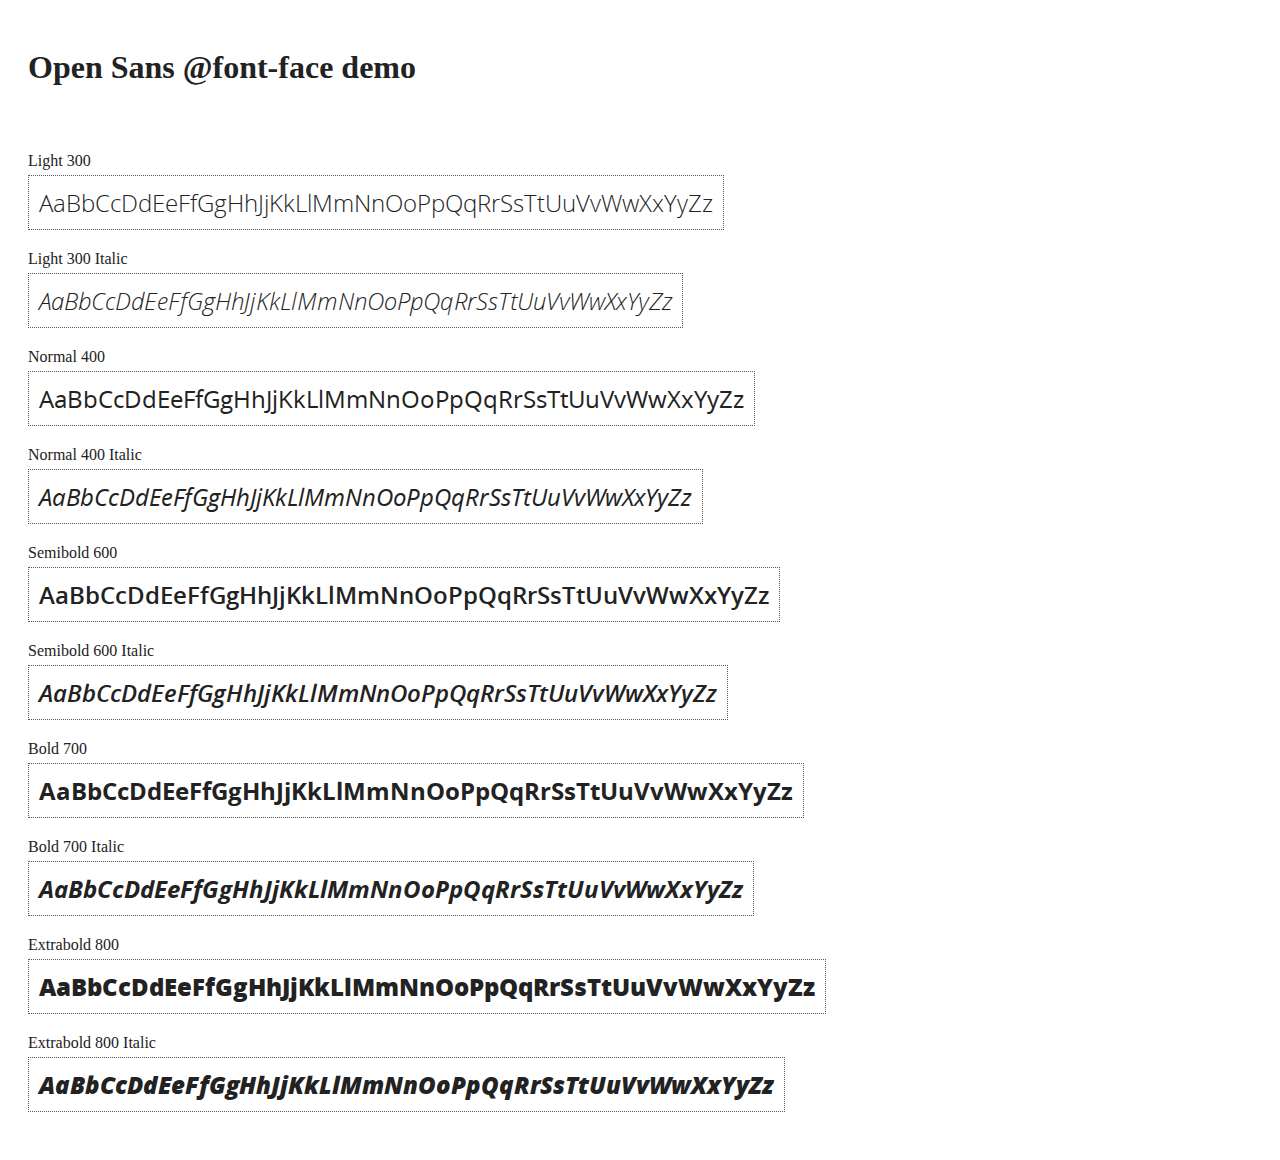
<file: scripts/angular/docs/components/open-sans-fontface-1.0.4/index.html>
<!DOCTYPE html>
<html>
	<head>
		<title>Open Sans @font-face demo</title>
		<meta charset="UTF-8" />
		<link rel="stylesheet" href="open-sans.css" type="text/css" />
		<style>
		body {
			padding: 20px;
			color: #222;
			background: #fff;
		}

		span { display: block; }

		.font-demo {
			display: inline-block;
			margin: 5px 0 20px;
			padding: 10px;
			border: 1px dotted #555;
			font-family: 'Open Sans';
			font-size: 24px;
		}
		</style>
	</head>
	<body>
		<h1>Open Sans @font-face demo</h1>
		<div style="margin-bottom:20px">
			<iframe src="http://ghbtns.com/github-btn.html?user=FontFaceKit&amp;repo=open-sans&amp;type=watch&amp;count=true"
					style="width:110px;height:20px;border:0"></iframe>
			<iframe src="http://ghbtns.com/github-btn.html?user=FontFaceKit&amp;repo=open-sans&amp;type=fork&amp;count=true"
					style="width:95px;height:20px;border:0"></iframe>
		</div>

		<span>Light 300</span>
		<div class="font-demo" style="font-weight:300">
			AaBbCcDdEeFfGgHhJjKkLlMmNnOoPpQqRrSsTtUuVvWwXxYyZz
		</div>

		<span>Light 300 Italic</span>
		<div class="font-demo" style="font-weight:300;font-style:italic">
			AaBbCcDdEeFfGgHhJjKkLlMmNnOoPpQqRrSsTtUuVvWwXxYyZz
		</div>

		<span>Normal 400</span>
		<div class="font-demo">
			AaBbCcDdEeFfGgHhJjKkLlMmNnOoPpQqRrSsTtUuVvWwXxYyZz
		</div>

		<span>Normal 400 Italic</span>
		<div class="font-demo" style="font-style:italic">
			AaBbCcDdEeFfGgHhJjKkLlMmNnOoPpQqRrSsTtUuVvWwXxYyZz
		</div>

		<span>Semibold 600</span>
		<div class="font-demo" style="font-weight:600">
			AaBbCcDdEeFfGgHhJjKkLlMmNnOoPpQqRrSsTtUuVvWwXxYyZz
		</div>

		<span>Semibold 600 Italic</span>
		<div class="font-demo" style="font-weight:600;font-style:italic">
			AaBbCcDdEeFfGgHhJjKkLlMmNnOoPpQqRrSsTtUuVvWwXxYyZz
		</div>

		<span>Bold 700</span>
		<div class="font-demo" style="font-weight:700">
			AaBbCcDdEeFfGgHhJjKkLlMmNnOoPpQqRrSsTtUuVvWwXxYyZz
		</div>

		<span>Bold 700 Italic</span>
		<div class="font-demo" style="font-weight:700;font-style:italic">
			AaBbCcDdEeFfGgHhJjKkLlMmNnOoPpQqRrSsTtUuVvWwXxYyZz
		</div>

		<span>Extrabold 800</span>
		<div class="font-demo" style="font-weight:800">
			AaBbCcDdEeFfGgHhJjKkLlMmNnOoPpQqRrSsTtUuVvWwXxYyZz
		</div>

		<span>Extrabold 800 Italic</span>
		<div class="font-demo" style="font-weight:800;font-style:italic">
			AaBbCcDdEeFfGgHhJjKkLlMmNnOoPpQqRrSsTtUuVvWwXxYyZz
		</div>
	</body>
</html>
</file>
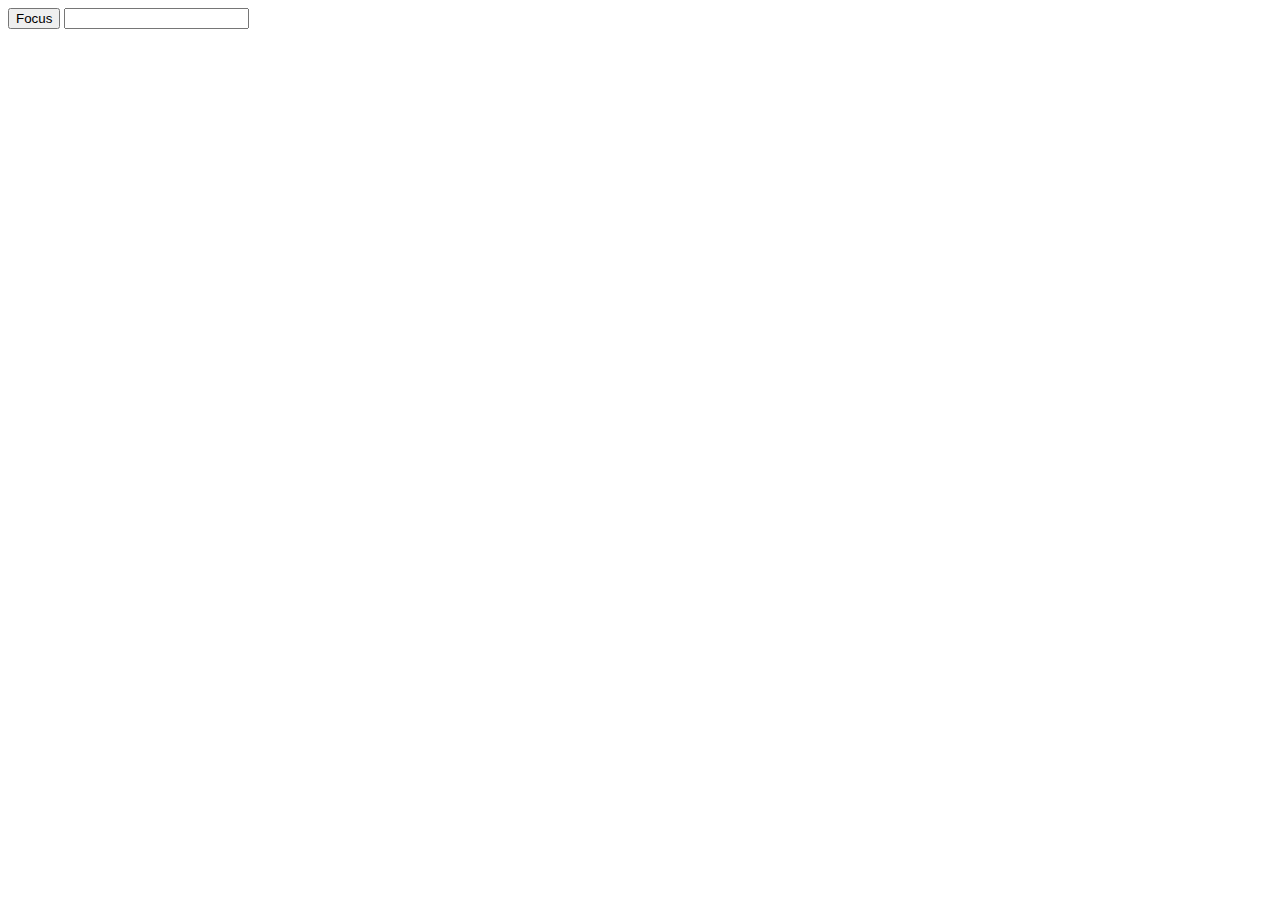
<file: scripts/angular/docs/examples/example-error-$rootScope-inprog/index.html>
<!doctype html>
<html lang="en">
<head>
  <meta charset="UTF-8">
  <title>Example - example-error-$rootScope-inprog</title>
  

  <script src="../../../angular.min.js"></script>
  <script src="app.js"></script>
  

  
</head>
<body ng-app="app">
    <button ng-click="focusInput = true">Focus</button>
  <input ng-focus="count = count + 1" set-focus-if="focusInput" />
</body>
</html>
</file>
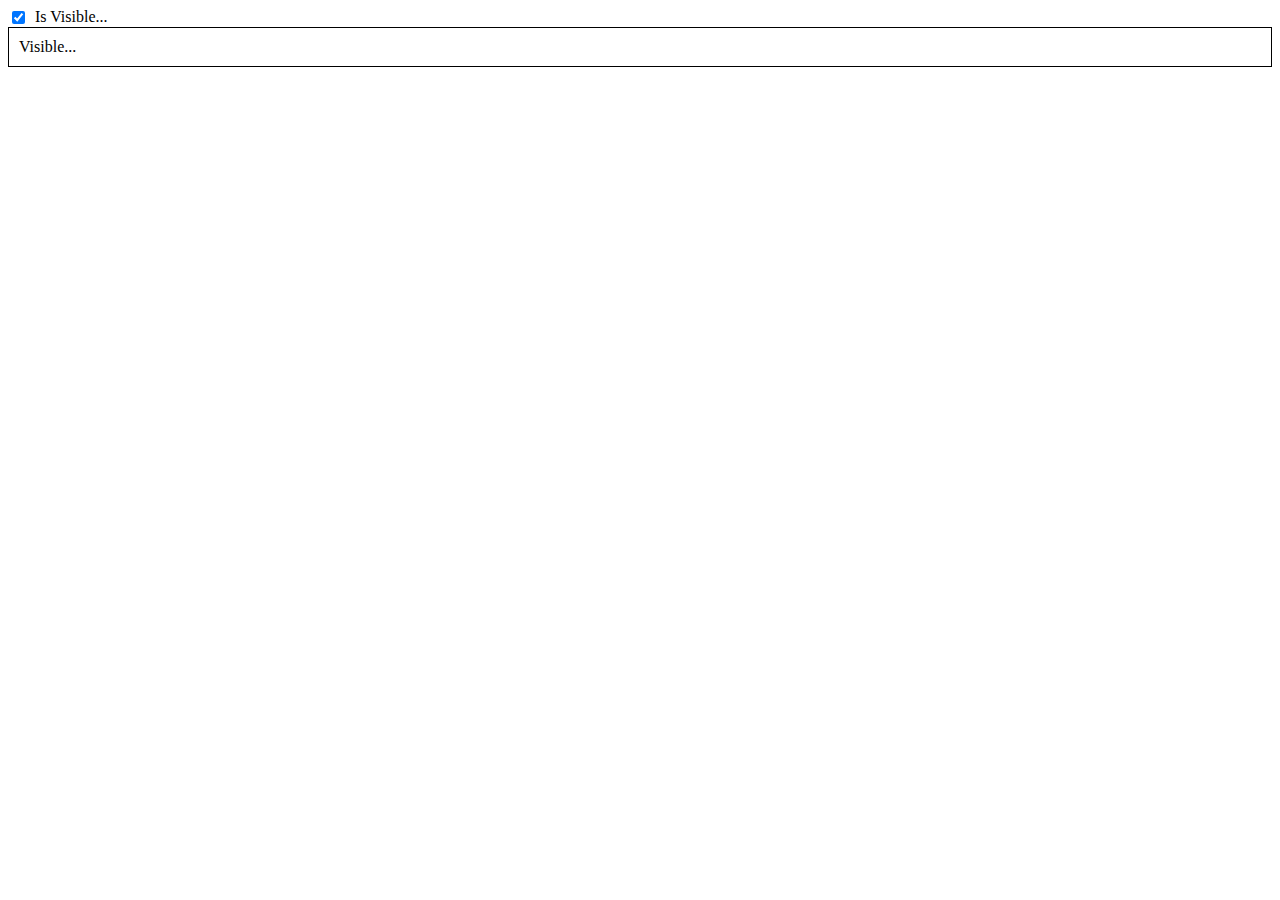
<file: scripts/angular/docs/examples/example-example1/index.html>
<!doctype html>
<html lang="en">
<head>
  <meta charset="UTF-8">
  <title>Example - example-example1</title>
  <link href="animations.css" rel="stylesheet" type="text/css">
  

  <script src="../../../angular.min.js"></script>
  <script src="../../../angular-animate.js"></script>
  

  
</head>
<body ng-app="ngAnimate">
    <div ng-init="checked=true">
    <label>
      <input type="checkbox" ng-model="checked" style="float:left; margin-right:10px;"> Is Visible...
    </label>
    <div class="check-element sample-show-hide" ng-show="checked" style="clear:both;">
      Visible...
    </div>
  </div>
</body>
</html>
</file>
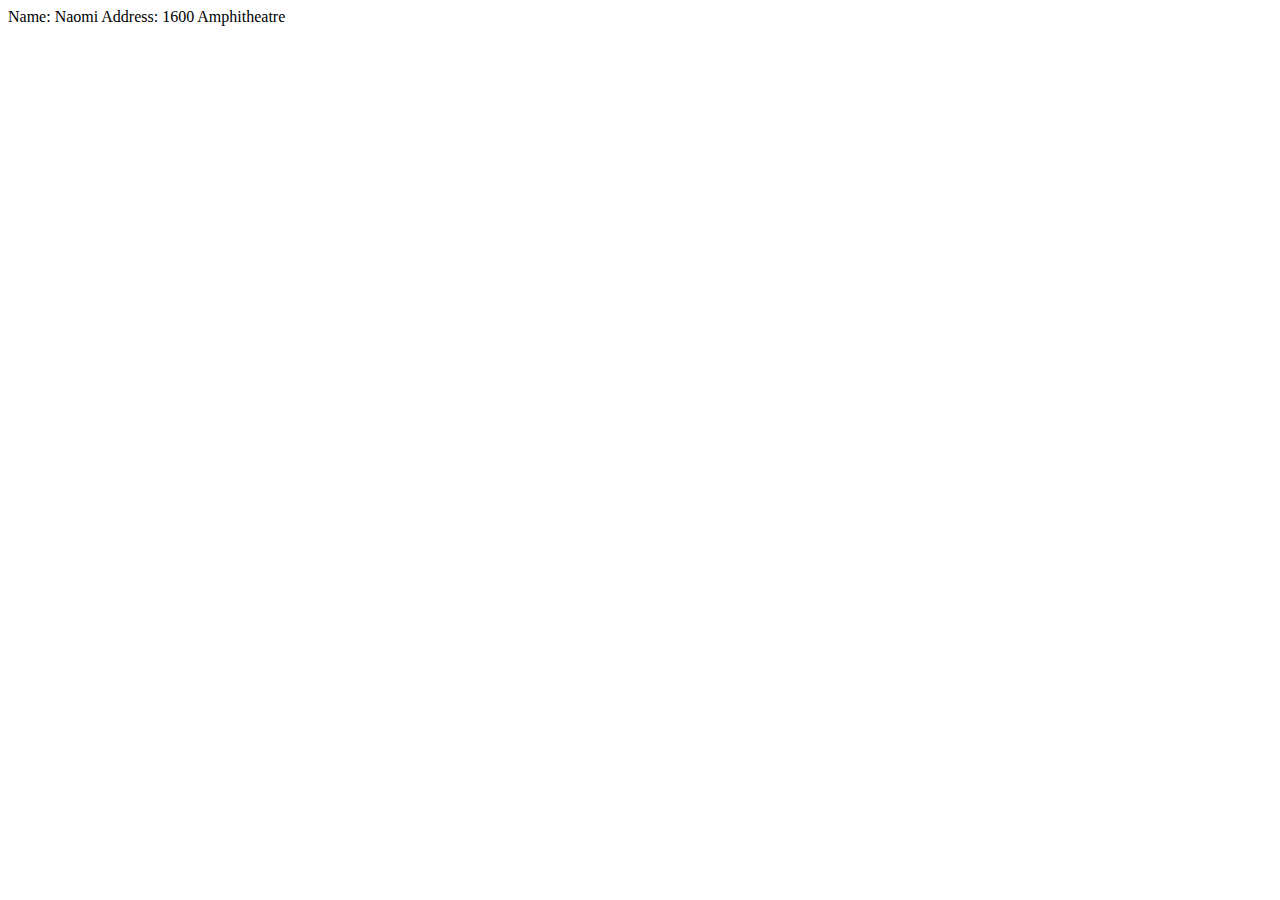
<file: scripts/angular/docs/examples/example-example10/index.html>
<!doctype html>
<html lang="en">
<head>
  <meta charset="UTF-8">
  <title>Example - example-example10</title>
  

  <script src="../../../angular.min.js"></script>
  <script src="script.js"></script>
  

  
</head>
<body ng-app="docsRestrictDirective">
    <div ng-controller="Controller">
    <my-customer></my-customer>
  </div>
</body>
</html>
</file>
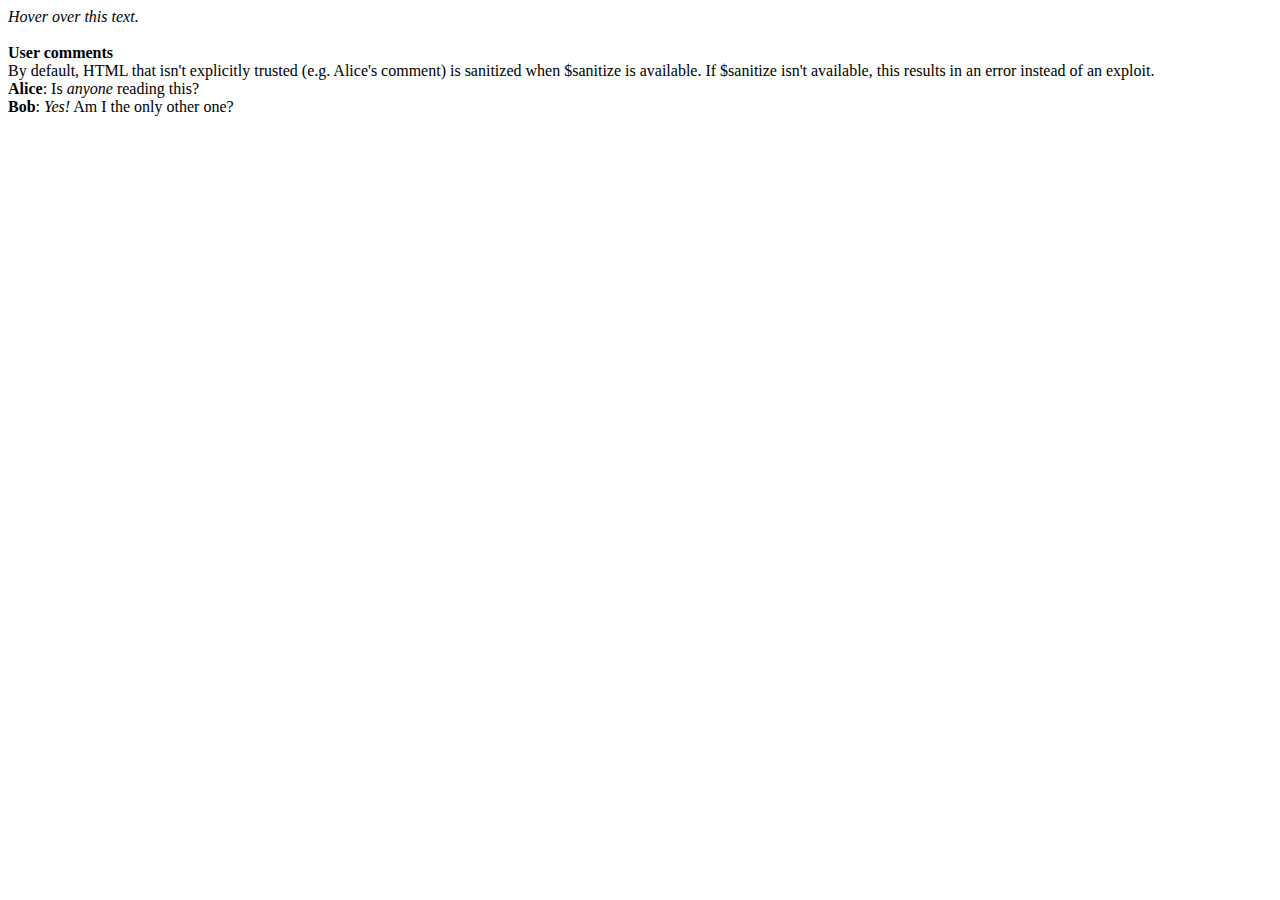
<file: scripts/angular/docs/examples/example-example100/index.html>
<!doctype html>
<html lang="en">
<head>
  <meta charset="UTF-8">
  <title>Example - example-example100</title>
  

  <script src="../../../angular.min.js"></script>
  <script src="../../../angular-sanitize.js"></script>
  <script src="script.js"></script>
  

  
</head>
<body ng-app="mySceApp">
  <div ng-controller="myAppController as myCtrl">
  <i ng-bind-html="myCtrl.explicitlyTrustedHtml" id="explicitlyTrustedHtml"></i><br><br>
  <b>User comments</b><br>
  By default, HTML that isn't explicitly trusted (e.g. Alice's comment) is sanitized when
  $sanitize is available.  If $sanitize isn't available, this results in an error instead of an
  exploit.
  <div class="well">
    <div ng-repeat="userComment in myCtrl.userComments">
      <b>{{userComment.name}}</b>:
      <span ng-bind-html="userComment.htmlComment" class="htmlComment"></span>
      <br>
    </div>
  </div>
</div>
</body>
</html>
</file>
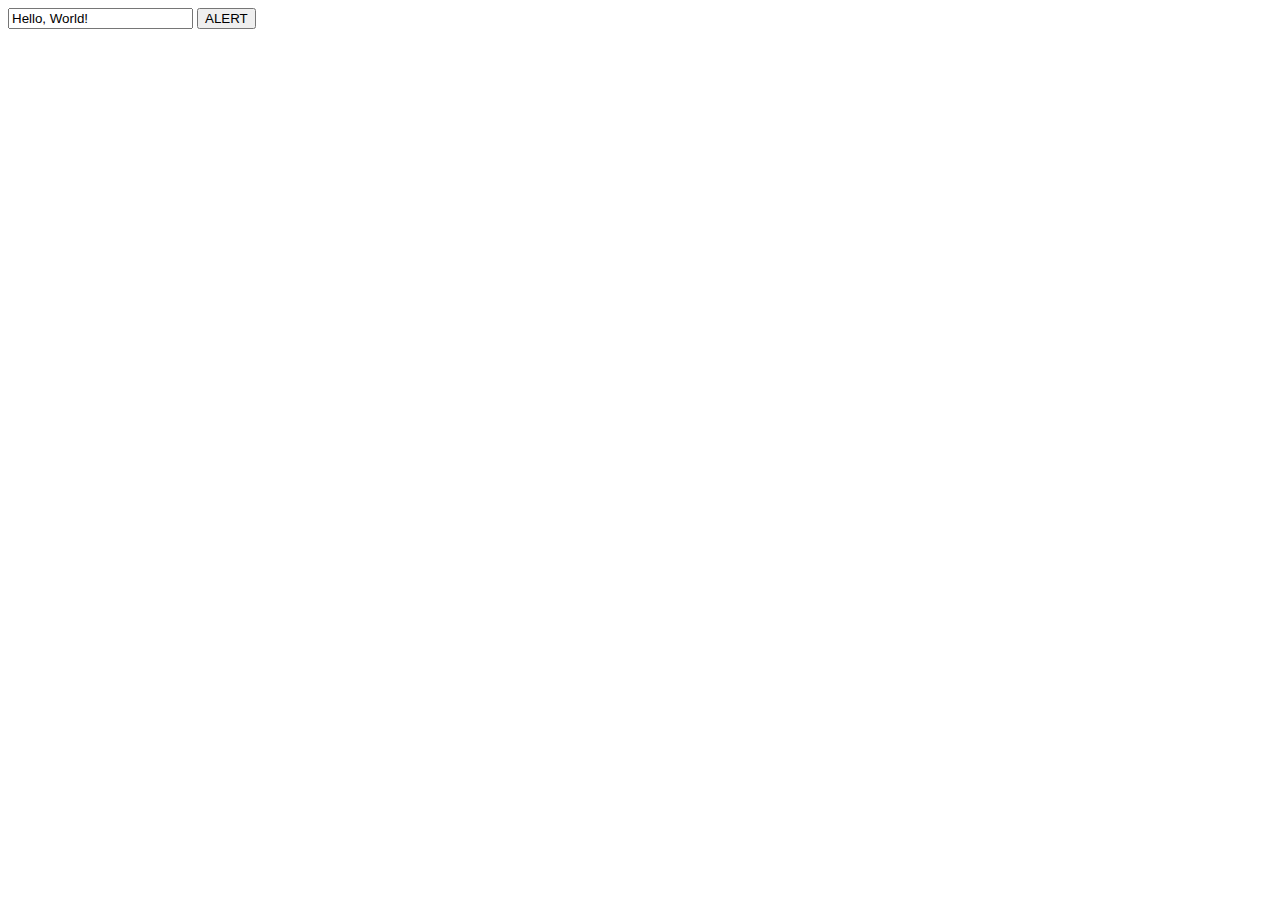
<file: scripts/angular/docs/examples/example-example101/index.html>
<!doctype html>
<html lang="en">
<head>
  <meta charset="UTF-8">
  <title>Example - example-example101</title>
  

  <script src="../../../angular.min.js"></script>
  

  
</head>
<body ng-app="windowExample">
    <script>
    angular.module('windowExample', [])
      .controller('ExampleController', ['$scope', '$window', function ($scope, $window) {
        $scope.greeting = 'Hello, World!';
        $scope.doGreeting = function(greeting) {
          $window.alert(greeting);
        };
      }]);
  </script>
  <div ng-controller="ExampleController">
    <input type="text" ng-model="greeting" />
    <button ng-click="doGreeting(greeting)">ALERT</button>
  </div>
</body>
</html>
</file>
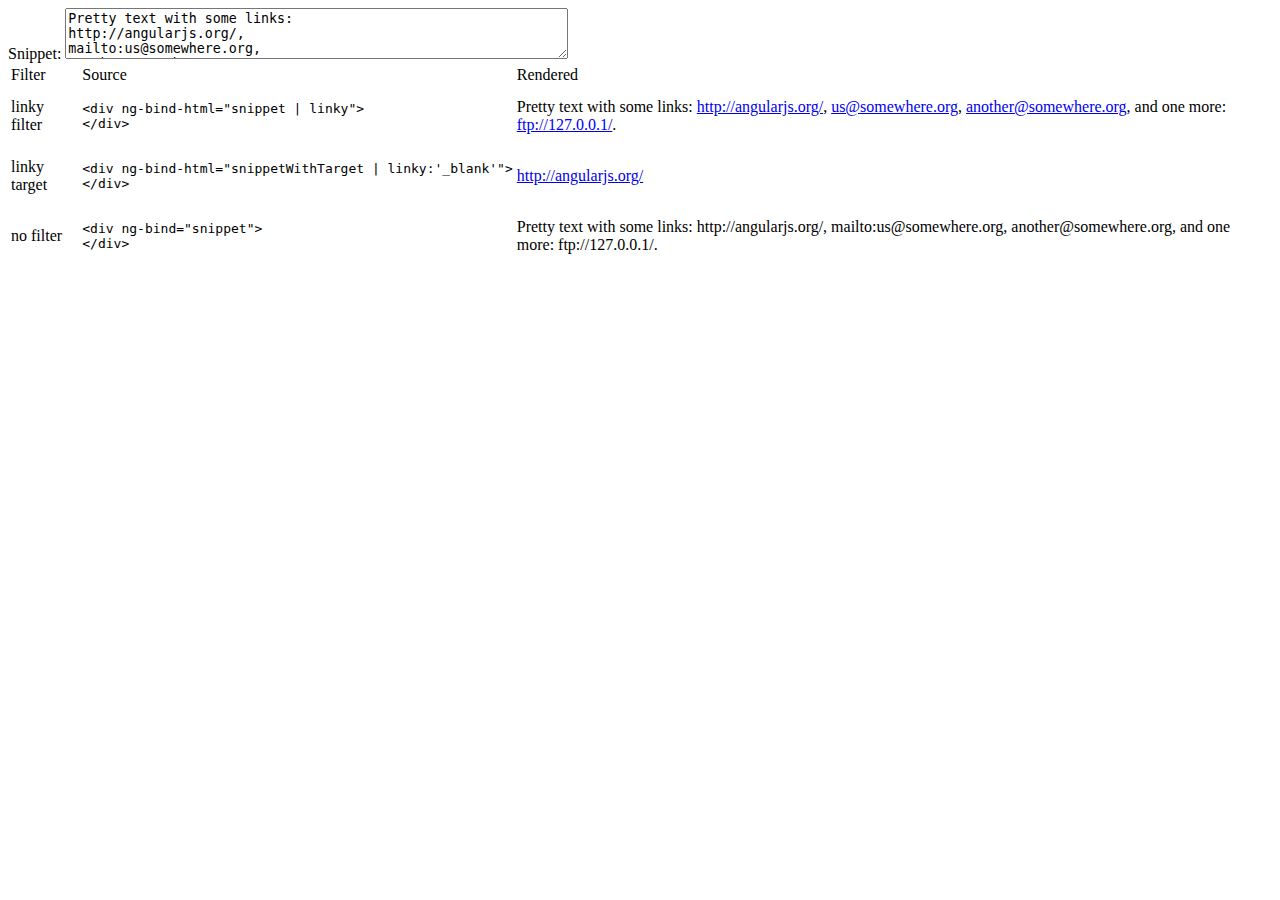
<file: scripts/angular/docs/examples/example-example102/index.html>
<!doctype html>
<html lang="en">
<head>
  <meta charset="UTF-8">
  <title>Example - example-example102</title>
  

  <script src="../../../angular.min.js"></script>
  <script src="../../../angular-sanitize.js"></script>
  

  
</head>
<body ng-app="linkyExample">
    <script>
    angular.module('linkyExample', ['ngSanitize'])
      .controller('ExampleController', ['$scope', function($scope) {
        $scope.snippet =
          'Pretty text with some links:\n'+
          'http://angularjs.org/,\n'+
          'mailto:us@somewhere.org,\n'+
          'another@somewhere.org,\n'+
          'and one more: ftp://127.0.0.1/.';
        $scope.snippetWithTarget = 'http://angularjs.org/';
      }]);
  </script>
  <div ng-controller="ExampleController">
  Snippet: <textarea ng-model="snippet" cols="60" rows="3"></textarea>
  <table>
    <tr>
      <td>Filter</td>
      <td>Source</td>
      <td>Rendered</td>
    </tr>
    <tr id="linky-filter">
      <td>linky filter</td>
      <td>
        <pre>&lt;div ng-bind-html="snippet | linky"&gt;<br>&lt;/div&gt;</pre>
      </td>
      <td>
        <div ng-bind-html="snippet | linky"></div>
      </td>
    </tr>
    <tr id="linky-target">
     <td>linky target</td>
     <td>
       <pre>&lt;div ng-bind-html="snippetWithTarget | linky:'_blank'"&gt;<br>&lt;/div&gt;</pre>
     </td>
     <td>
       <div ng-bind-html="snippetWithTarget | linky:'_blank'"></div>
     </td>
    </tr>
    <tr id="escaped-html">
      <td>no filter</td>
      <td><pre>&lt;div ng-bind="snippet"&gt;<br>&lt;/div&gt;</pre></td>
      <td><div ng-bind="snippet"></div></td>
    </tr>
  </table>
</body>
</html>
</file>
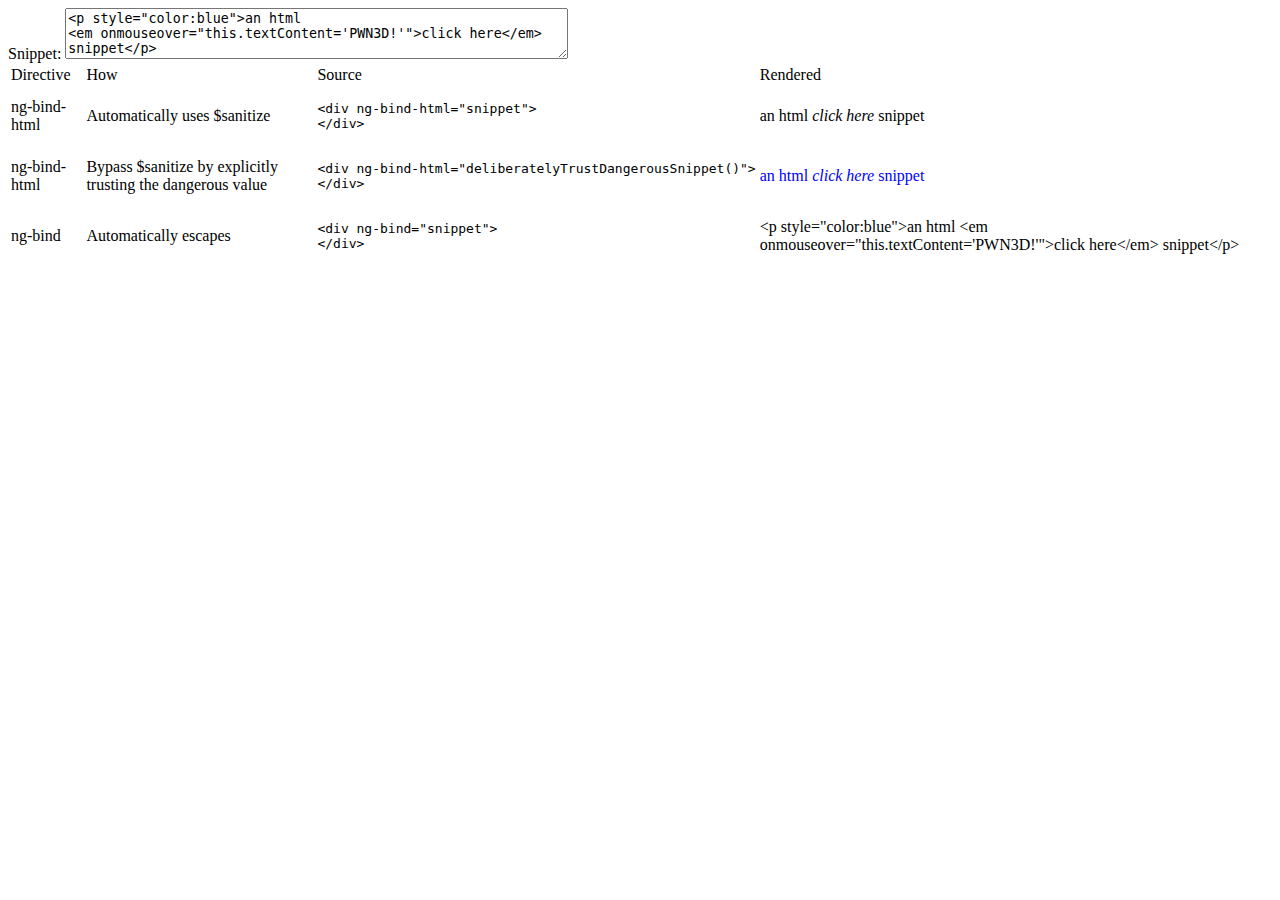
<file: scripts/angular/docs/examples/example-example103/index.html>
<!doctype html>
<html lang="en">
<head>
  <meta charset="UTF-8">
  <title>Example - example-example103</title>
  

  <script src="../../../angular.min.js"></script>
  <script src="../../../angular-sanitize.js"></script>
  

  
</head>
<body ng-app="sanitizeExample">
    <script>
      angular.module('sanitizeExample', ['ngSanitize'])
        .controller('ExampleController', ['$scope', '$sce', function($scope, $sce) {
          $scope.snippet =
            '<p style="color:blue">an html\n' +
            '<em onmouseover="this.textContent=\'PWN3D!\'">click here</em>\n' +
            'snippet</p>';
          $scope.deliberatelyTrustDangerousSnippet = function() {
            return $sce.trustAsHtml($scope.snippet);
          };
        }]);
  </script>
  <div ng-controller="ExampleController">
     Snippet: <textarea ng-model="snippet" cols="60" rows="3"></textarea>
    <table>
      <tr>
        <td>Directive</td>
        <td>How</td>
        <td>Source</td>
        <td>Rendered</td>
      </tr>
      <tr id="bind-html-with-sanitize">
        <td>ng-bind-html</td>
        <td>Automatically uses $sanitize</td>
        <td><pre>&lt;div ng-bind-html="snippet"&gt;<br/>&lt;/div&gt;</pre></td>
        <td><div ng-bind-html="snippet"></div></td>
      </tr>
      <tr id="bind-html-with-trust">
        <td>ng-bind-html</td>
        <td>Bypass $sanitize by explicitly trusting the dangerous value</td>
        <td>
        <pre>&lt;div ng-bind-html="deliberatelyTrustDangerousSnippet()"&gt;
&lt;/div&gt;</pre>
        </td>
        <td><div ng-bind-html="deliberatelyTrustDangerousSnippet()"></div></td>
      </tr>
      <tr id="bind-default">
        <td>ng-bind</td>
        <td>Automatically escapes</td>
        <td><pre>&lt;div ng-bind="snippet"&gt;<br/>&lt;/div&gt;</pre></td>
        <td><div ng-bind="snippet"></div></td>
      </tr>
    </table>
    </div>
</body>
</html>
</file>
<file: scripts/angular/docs/components/open-sans-fontface-1.0.4/open-sans.css>
/* Open Sans @font-face kit */

/* BEGIN Light */
@font-face {
  font-family: 'Open Sans';
  src: url('fonts/Light/OpenSans-Light.eot');
  src: url('fonts/Light/OpenSans-Light.eot?#iefix') format('embedded-opentype'),
       url('fonts/Light/OpenSans-Light.woff') format('woff'),
       url('fonts/Light/OpenSans-Light.ttf') format('truetype'),
       url('fonts/Light/OpenSans-Light.svg#OpenSansLight') format('svg');
  font-weight: 300;
  font-style: normal;
}
/* END Light */

/* BEGIN Light Italic */
@font-face {
  font-family: 'Open Sans';
  src: url('fonts/LightItalic/OpenSans-LightItalic.eot');
  src: url('fonts/LightItalic/OpenSans-LightItalic.eot?#iefix') format('embedded-opentype'),
       url('fonts/LightItalic/OpenSans-LightItalic.woff') format('woff'),
       url('fonts/LightItalic/OpenSans-LightItalic.ttf') format('truetype'),
       url('fonts/LightItalic/OpenSans-LightItalic.svg#OpenSansLightItalic') format('svg');
  font-weight: 300;
  font-style: italic;
}
/* END Light Italic */

/* BEGIN Regular */
@font-face {
  font-family: 'Open Sans';
  src: url('fonts/Regular/OpenSans-Regular.eot');
  src: url('fonts/Regular/OpenSans-Regular.eot?#iefix') format('embedded-opentype'),
       url('fonts/Regular/OpenSans-Regular.woff') format('woff'),
       url('fonts/Regular/OpenSans-Regular.ttf') format('truetype'),
       url('fonts/Regular/OpenSans-Regular.svg#OpenSansRegular') format('svg');
  font-weight: normal;
  font-style: normal;
}
/* END Regular */

/* BEGIN Italic */
@font-face {
  font-family: 'Open Sans';
  src: url('fonts/Italic/OpenSans-Italic.eot');
  src: url('fonts/Italic/OpenSans-Italic.eot?#iefix') format('embedded-opentype'),
       url('fonts/Italic/OpenSans-Italic.woff') format('woff'),
       url('fonts/Italic/OpenSans-Italic.ttf') format('truetype'),
       url('fonts/Italic/OpenSans-Italic.svg#OpenSansItalic') format('svg');
  font-weight: normal;
  font-style: italic;
}
/* END Italic */

/* BEGIN Semibold */
@font-face {
  font-family: 'Open Sans';
  src: url('fonts/Semibold/OpenSans-Semibold.eot');
  src: url('fonts/Semibold/OpenSans-Semibold.eot?#iefix') format('embedded-opentype'),
       url('fonts/Semibold/OpenSans-Semibold.woff') format('woff'),
       url('fonts/Semibold/OpenSans-Semibold.ttf') format('truetype'),
       url('fonts/Semibold/OpenSans-Semibold.svg#OpenSansSemibold') format('svg');
  font-weight: 600;
  font-style: normal;
}
/* END Semibold */

/* BEGIN Semibold Italic */
@font-face {
  font-family: 'Open Sans';
  src: url('fonts/SemiboldItalic/OpenSans-SemiboldItalic.eot');
  src: url('fonts/SemiboldItalic/OpenSans-SemiboldItalic.eot?#iefix') format('embedded-opentype'),
       url('fonts/SemiboldItalic/OpenSans-SemiboldItalic.woff') format('woff'),
       url('fonts/SemiboldItalic/OpenSans-SemiboldItalic.ttf') format('truetype'),
       url('fonts/SemiboldItalic/OpenSans-SemiboldItalic.svg#OpenSansSemiboldItalic') format('svg');
  font-weight: 600;
  font-style: italic;
}
/* END Semibold Italic */

/* BEGIN Bold */
@font-face {
  font-family: 'Open Sans';
  src: url('fonts/Bold/OpenSans-Bold.eot');
  src: url('fonts/Bold/OpenSans-Bold.eot?#iefix') format('embedded-opentype'),
       url('fonts/Bold/OpenSans-Bold.woff') format('woff'),
       url('fonts/Bold/OpenSans-Bold.ttf') format('truetype'),
       url('fonts/Bold/OpenSans-Bold.svg#OpenSansBold') format('svg');
  font-weight: bold;
  font-style: normal;
}
/* END Bold */

/* BEGIN Bold Italic */
@font-face {
  font-family: 'Open Sans';
  src: url('fonts/BoldItalic/OpenSans-BoldItalic.eot');
  src: url('fonts/BoldItalic/OpenSans-BoldItalic.eot?#iefix') format('embedded-opentype'),
       url('fonts/BoldItalic/OpenSans-BoldItalic.woff') format('woff'),
       url('fonts/BoldItalic/OpenSans-BoldItalic.ttf') format('truetype'),
       url('fonts/BoldItalic/OpenSans-BoldItalic.svg#OpenSansBoldItalic') format('svg');
  font-weight: bold;
  font-style: italic;
}
/* END Bold Italic */

/* BEGIN Extrabold */
@font-face {
  font-family: 'Open Sans';
  src: url('fonts/ExtraBold/OpenSans-ExtraBold.eot');
  src: url('fonts/ExtraBold/OpenSans-ExtraBold.eot?#iefix') format('embedded-opentype'),
       url('fonts/ExtraBold/OpenSans-ExtraBold.woff') format('woff'),
       url('fonts/ExtraBold/OpenSans-ExtraBold.ttf') format('truetype'),
       url('fonts/ExtraBold/OpenSans-ExtraBold.svg#OpenSansExtrabold') format('svg');
  font-weight: 800;
  font-style: normal;
}
/* END Extrabold */

/* BEGIN Extrabold Italic */
@font-face {
  font-family: 'Open Sans';
  src: url('fonts/ExtraBoldItalic/OpenSans-ExtraBoldItalic.eot');
  src: url('fonts/ExtraBoldItalic/OpenSans-ExtraBoldItalic.eot?#iefix') format('embedded-opentype'),
       url('fonts/ExtraBoldItalic/OpenSans-ExtraBoldItalic.woff') format('woff'),
       url('fonts/ExtraBoldItalic/OpenSans-ExtraBoldItalic.ttf') format('truetype'),
       url('fonts/ExtraBoldItalic/OpenSans-ExtraBoldItalic.svg#OpenSansExtraboldItalic') format('svg');
  font-weight: 800;
  font-style: italic;
}
/* END Extrabold Italic */
</file>
<file: scripts/angular/docs/examples/example-example1/animations.css>
.sample-show-hide {
    padding:10px;
    border:1px solid black;
    background:white;
  }

  .sample-show-hide.ng-hide-add, .sample-show-hide.ng-hide-remove {
    -webkit-transition:all linear 0.5s;
    -moz-transition:all linear 0.5s;
    -o-transition:all linear 0.5s;
    transition:all linear 0.5s;
    display:block!important;
  }

  .sample-show-hide.ng-hide-add.ng-hide-add-active,
  .sample-show-hide.ng-hide-remove {
    opacity:0;
  }

  .sample-show-hide.ng-hide-add,
  .sample-show-hide.ng-hide-remove.ng-hide-remove-active {
    opacity:1;
  }
</file>
